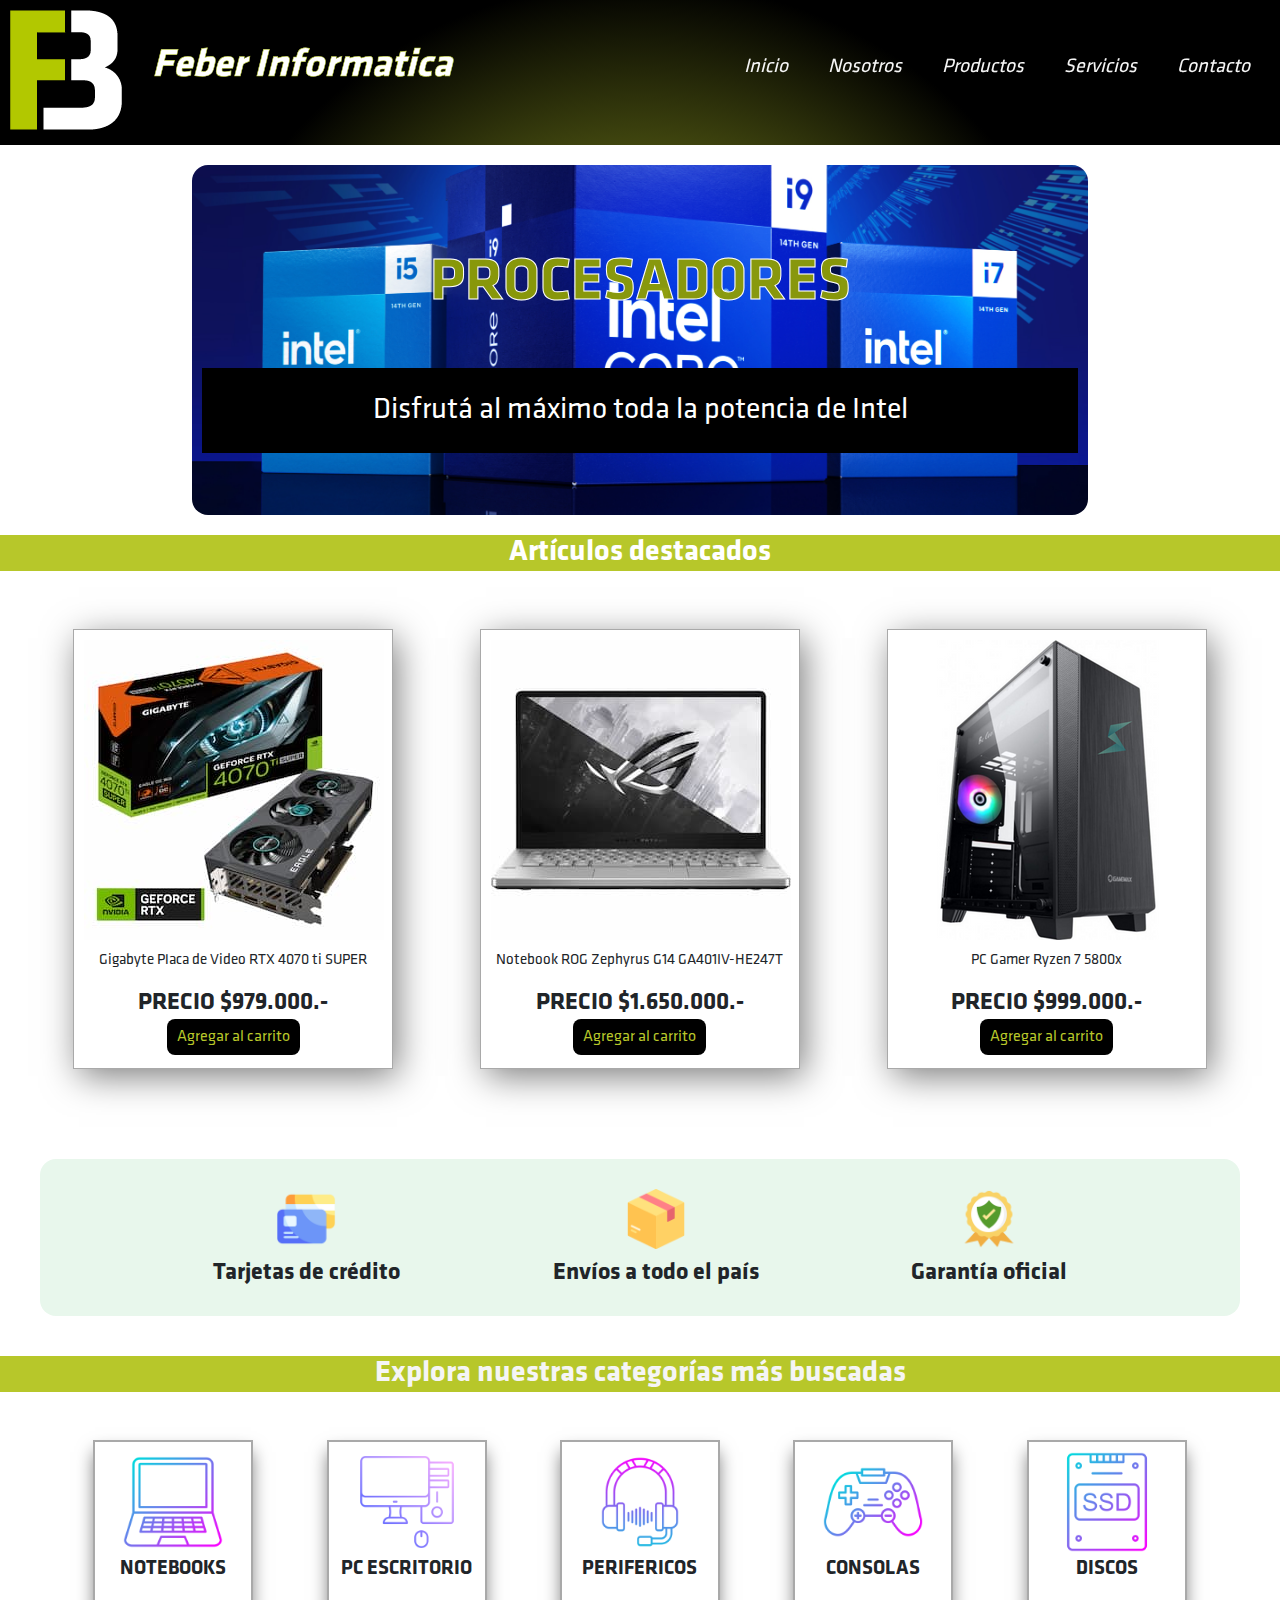
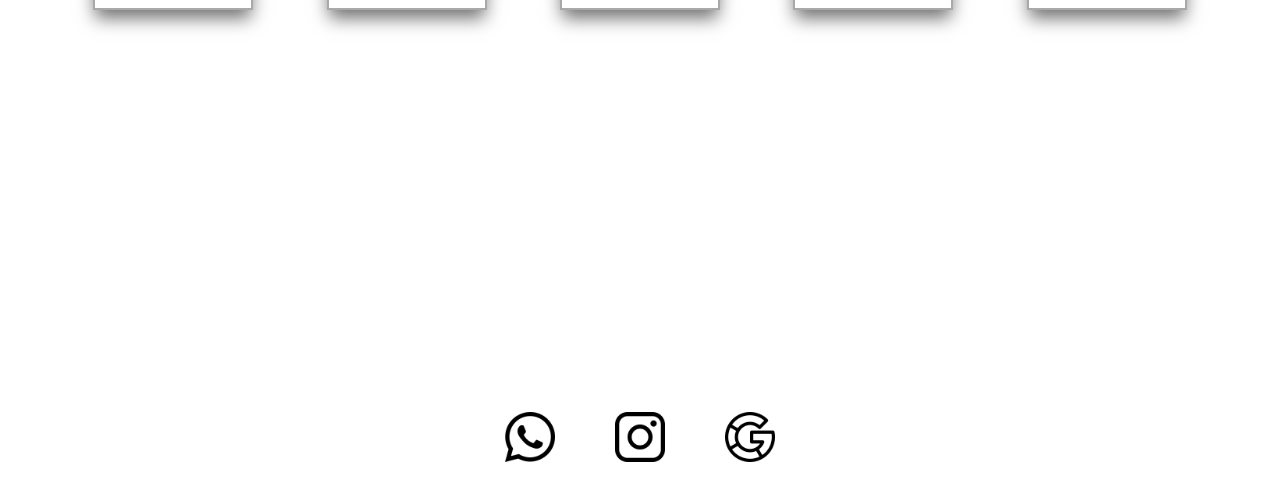
<file: index.html>
<!DOCTYPE html>
<html lang="en">
<head>
    <meta charset="UTF-8">
    <meta name="viewport" content="width=device-width, initial-scale=1.0">
    <link href="https://cdn.jsdelivr.net/npm/bootstrap@5.3.3/dist/css/bootstrap.min.css" rel="stylesheet" integrity="sha384-QWTKZyjpPEjISv5WaRU9OFeRpok6YctnYmDr5pNlyT2bRjXh0JMhjY6hW+ALEwIH" crossorigin="anonymous">
    <link rel="stylesheet" href="./css/newstyles.css">
    <meta name="description" content="Tu tienda de confianza para todo lo relacionado con computadoras. Ofrecemos venta de equipos nuevos, reparación de hardware y software, armado de PC a medida según tus necesidades, presupuestos sin cargo con los mejores precios y servicio técnico especializado para garantizar el óptimo funcionamiento de tus dispositivos.">
    <meta name="keywords" content="venta, reparación, computación, procesadores, motherboards, memorias ram, discos ssd, pc gamer, gamers, notebooks, monitores, consolas, periféricos, computadoras, servicio técnico, placas de video, sillas gamer, amd, intel">
    <title>Feber Informatica | Tú tienda de computación</title>
    <link rel="shortcut icon" href="./img/favicon.ico" type="image/x-icon">
</head>
<body>
    <header>
        <div>
            <img src="./img/logo-feber.png" alt="logo feber informática">
            <h1>Feber Informatica</h1>
        </div>
        <nav>
            <ul>
                <li><a href="./index.html">Inicio</a></li>
                <li><a href="./pages/nosotros.html">Nosotros</a></li>
                <li><a href="./pages/productos.html">Productos</a></li>
                <li><a href="./pages/servicios.html">Servicios</a></li>
                <li><a href="./pages/contacto.html">Contacto</a></li>
            </ul>
        </nav>
    </header>
    <main>
        <section class="hero">
            <h2> PROCESADORES </h2>
            <p>Disfrutá al máximo toda la potencia de Intel</p>
        </section>
        <section class="promociones">
            <h3>Artículos destacados</h3>
            <div class="promociones-contenedor">
                <article>
                    <img src="./img/Card VGA 4070ti-500x500.jpg" alt="placa de video">
                    <p>Gigabyte Placa de Video RTX 4070 ti SUPER</p>
                    <h4>PRECIO $979.000.-</h4>
                    <a href="">Agregar al carrito</a>
                </article>
                <article>
                    <img src="./img/Card Notebook.jpg" alt="notebook gamer">
                    <p>Notebook ROG Zephyrus G14 GA401IV-HE247T</p>
                    <h4>PRECIO $1.650.000.-</h4>
                    <a href="">Agregar al carrito</a>
                </article>
                <article>
                    <img src="./img/Card 3 PC Gamer.png" alt="pc gamer">
                    <p>PC Gamer Ryzen 7 5800x</p>
                    <h4>PRECIO $999.000.-</h4>
                    <a href="">Agregar al carrito</a>
                </article>
            </div>
        </section>
        <section class="info">
            <div>
                <img src="./img/creditcard-icon.png" alt="tarjeta de crédito">
                <h4>Tarjetas de crédito</h4>
            </div>
            <div>
                <img src="./img/box-icon.png" alt="envíos">
                <h4>Envíos a todo el país</h4>
            </div>
            <div>
                <img src="./img/warranty-icon.png" alt="garantía">
                <h4>Garantía oficial</h4>
            </div>
        </section>
        <section class="categorias">
            <h3>Explora nuestras categorías más buscadas</h3>
            <div class="categorias-contenedor">
                <div>
                    <img src="./img/laptop1-icon.png" alt="notebooks">
                    <h4> NOTEBOOKS </h4>
                </div>
                <div>
                    <img src="./img/pc1-icon.png" alt="computadoras">
                    <h4> PC ESCRITORIO </h4>
                </div>
                <div>
                    <img src="./img/headphone1-icon.png" alt="perifericos">
                    <h4> PERIFERICOS </h4>
                </div>
                <div>
                    <img src="./img/console-icon.png" alt="consolas">
                    <h4> CONSOLAS </h4>
                </div>
                <div>
                    <img src="./img/ssd-pc-icon.png" alt="discos de estado solido">
                    <h4> DISCOS </h4>
                </div>
            </div>
        </section>
    </main>
    <footer>
        <div>
            <p calss="titulo-footer">Feber Informatica</p>
            <p>Lunes a Viernes de 9 a 17hs</p>
            <p>1894 VILLA ELISA</p>
        </div>
        <div>
            <iframe class="maps-footer" src="https://www.google.com/maps/embed?pb=!1m18!1m12!1m3!1d3274.212421800189!2d-58.08044352340816!3d-34.850889470595426!2m3!1f0!2f0!3f0!3m2!1i1024!2i768!4f13.1!3m3!1m2!1s0x95a2dede5c753a87%3A0x70792d4f27bdebbd!2sFeber%20Inform%C3%A1tica!5e0!3m2!1sen!2sar!4v1729398173755!5m2!1sen!2sar" width="600" height="450" style="border:0;" allowfullscreen="" loading="lazy" referrerpolicy="no-referrer-when-downgrade"></iframe>
        </div>
        <div>
            <p> Seguinos en nuestras redes </p>
        </div>
        <div class="logos-redes">
            <a href="https://www.whatsapp.com/" target="_blank">
            <img src="./img/whatsapp-icon-bw.png" alt="logo de whatsapp">
            </a>
            <a href="https://www.instagram.com/" target="_blank">
            <img src="./img/instagram-icon-bw.png" alt="logo de instagram">
            </a>
            <a href="https://www.google.com/" target="_blank">
            <img src="./img/google-icon-bw.png" alt="logo de google">
            </a>
        </div>
    </footer>
    <script src="https://cdn.jsdelivr.net/npm/bootstrap@5.3.3/dist/js/bootstrap.bundle.min.js" integrity="sha384-YvpcrYf0tY3lHB60NNkmXc5s9fDVZLESaAA55NDzOxhy9GkcIdslK1eN7N6jIeHz" crossorigin="anonymous"></script>
</body>
</html>
</file>
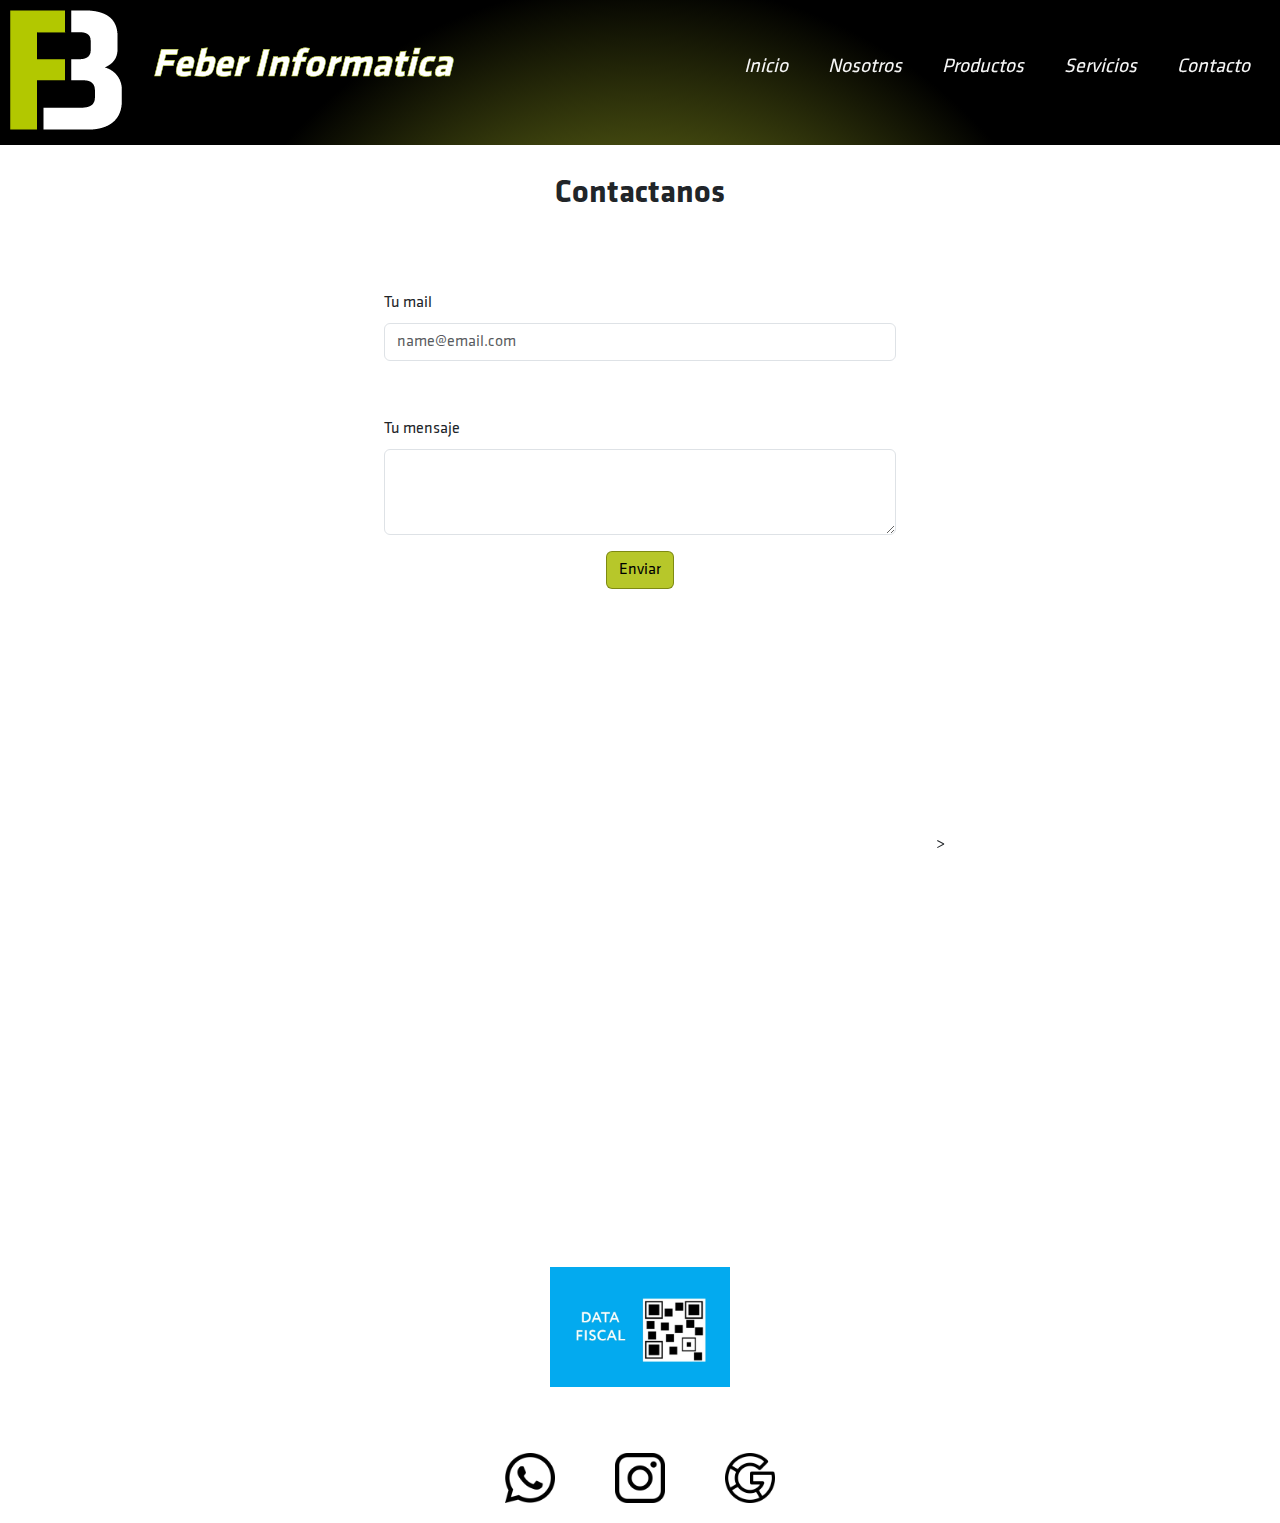
<file: pages/contacto.html>
<!DOCTYPE html>
<html lang="en">
<head>
    <meta charset="UTF-8">
    <meta name="viewport" content="width=device-width, initial-scale=1.0">
    <link href="https://cdn.jsdelivr.net/npm/bootstrap@5.3.3/dist/css/bootstrap.min.css" rel="stylesheet" integrity="sha384-QWTKZyjpPEjISv5WaRU9OFeRpok6YctnYmDr5pNlyT2bRjXh0JMhjY6hW+ALEwIH" crossorigin="anonymous">
    <link rel="stylesheet" href="../css/newstyles.css">
    <meta name="description" content="En Feber nos interesa saber mucho tus consultas. Por eso creamos un pequeño espacio donde puedas dejarnos tus inquietudes acerca de nuestros productos y servicios. Gracias por confiar en nosotros!">
    <meta name="keywords" content="venta, reparación, computación, procesadores, motherboards, memorias ram, discos ssd, pc gamer, gamers, notebooks, monitores, consolas, periféricos, computadoras, servicio técnico, placas de video, sillas gamer, amd, intel">
    <title>Feber Informatica | Tú tienda de computación</title>
    <link rel="shortcut icon" href="../img/favicon.ico" type="image/x-icon">
</head>
<body>
    <header>
        <div>
            <img src="../img/logo-feber.png" alt="logo feber informática">
            <h1>Feber Informatica</h1>
        </div>
        <nav>
            <ul>
                <li><a href="../index.html">Inicio</a></li>
                <li><a href="./nosotros.html">Nosotros</a></li>
                <li><a href="./productos.html">Productos</a></li>
                <li><a href="./servicios.html">Servicios</a></li>
                <li><a href="./contacto.html">Contacto</a></li>
            </ul>
        
        </nav>
    </header>
    <main>
        <div>
            <h2> Contactanos </h2>
        </div>
        <div class="contacto">
            <section class="contenedor-cont">
                <div class="mb-3">
                    <label for="exampleFormControlInput1" class="form-label">Tu mail</label>
                    <input type="email" class="form-control" id="exampleFormControlInput1" placeholder="name@email.com">
                </div>
                <div class="mb-3">
                    <label for="exampleFormControlTextarea1" class="form-label">Tu mensaje</label>
                    <textarea class="form-control" id="exampleFormControlTextarea1" rows="3"></textarea>
                </div>
                <div class="boton-form">
                    <button type="button" class="btn btn-outline-success">Enviar</button>
                </div>
            </section>
        </div>
        <section class="map-contacto">
            <iframe src="https://www.google.com/maps/embed?pb=!1m18!1m12!1m3!1d3274.212421800189!2d-58.08044352340816!3d-34.850889470595426!2m3!1f0!2f0!3f0!3m2!1i1024!2i768!4f13.1!3m3!1m2!1s0x95a2dede5c753a87%3A0x70792d4f27bdebbd!2sFeber%20Inform%C3%A1tica!5e0!3m2!1sen!2sar!4v1729398173755!5m2!1sen!2sar" width="600" height="450" style="border:0;" allowfullscreen="" loading="lazy" referrerpolicy="no-referrer-when-downgrade"></iframe>>
        </section>
    </main>
    <footer>
        <div>
            <p>Feber Informatica</p>
            <p>Lunes a Viernes de 9 a 17hs</p>
            <p>1894 VILLA ELISA</p>
            </div>
        <div class="data-fiscal">
            <img src="../img/data-fiscal.png" alt="data fiscal imagen">
        </div>
        <div>
            <p> Seguinos en nuestras redes </p>
        </div>
        <div class="logos-redes">
            <a href="https://www.whatsapp.com/" target="_blank">
            <img src="../img/whatsapp-icon-bw.png" alt="logo de whatsapp">
            </a>
            <a href="https://www.instagram.com/" target="_blank">
            <img src="../img/instagram-icon-bw.png" alt="logo de instagram">
            </a>
            <a href="https://www.google.com/" target="_blank">
            <img src="../img/google-icon-bw.png" alt="logo de google">
            </a>
        </div>
    </footer>
    <script src="https://cdn.jsdelivr.net/npm/bootstrap@5.3.3/dist/js/bootstrap.bundle.min.js" integrity="sha384-YvpcrYf0tY3lHB60NNkmXc5s9fDVZLESaAA55NDzOxhy9GkcIdslK1eN7N6jIeHz" crossorigin="anonymous"></script>
</body>
</html>
</file>
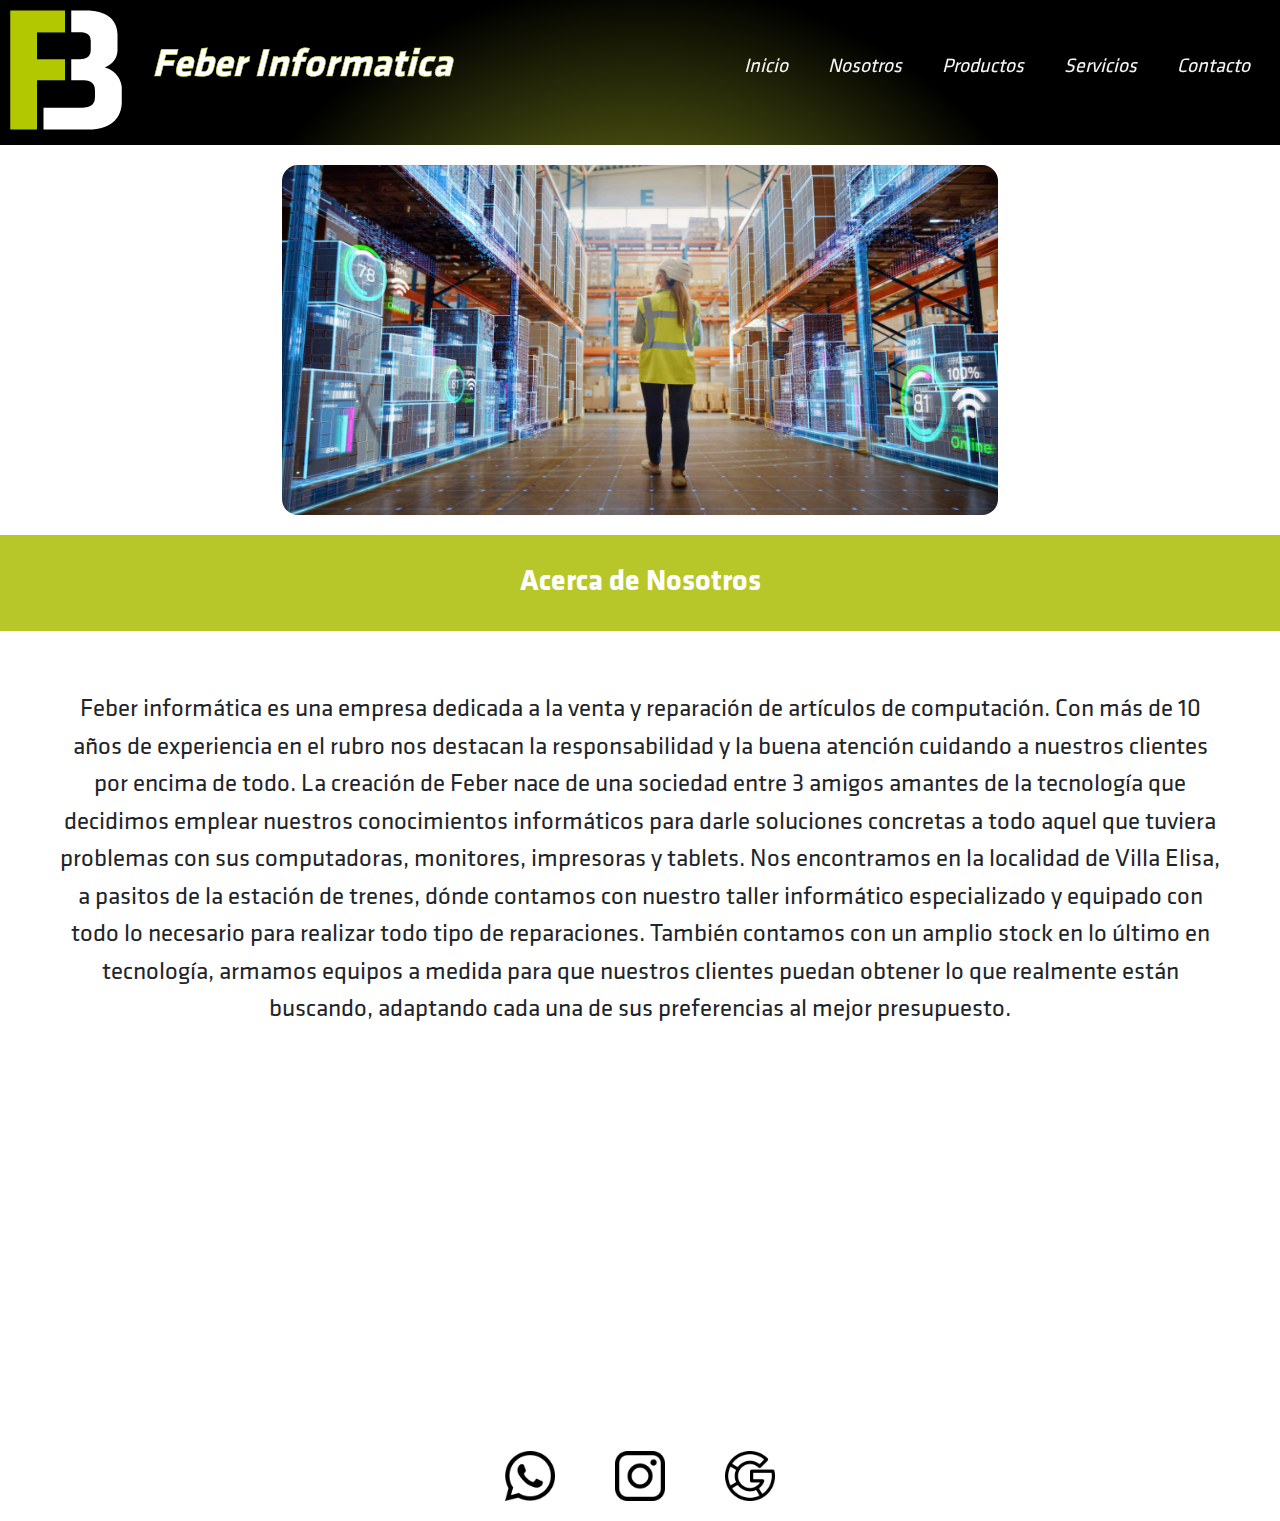
<file: pages/nosotros.html>
<!DOCTYPE html>
<html lang="en">
<head>
    <meta charset="UTF-8">
    <meta name="viewport" content="width=device-width, initial-scale=1.0">
    <link href="https://cdn.jsdelivr.net/npm/bootstrap@5.3.3/dist/css/bootstrap.min.css" rel="stylesheet" integrity="sha384-QWTKZyjpPEjISv5WaRU9OFeRpok6YctnYmDr5pNlyT2bRjXh0JMhjY6hW+ALEwIH" crossorigin="anonymous">
    <link rel="stylesheet" href="../css/newstyles.css">
    <meta name="description" content="Feber Informática, con más de 10 años de experiencia, ofrecemos soluciones integrales para tus dispositivos. Desde reparación y mantenimiento hasta armado de PC a medida. Contamos con un taller especializado y un amplio stock de productos de última generación. Nos encontramos en la localidad de Villa Elisa. Nuestro equipo te asesorará para encontrar la mejor opción que se adapte a tu presupuesto.">
    <meta name="keywords" content="venta, reparación, computación, experiencia, confianza, seriedad, calidad, buena atención, dedicación, responsabilidad, villa elisa, stock, tecnología, insumos, tablets, asesoramiento, impresoras">
    <title>Feber Informatica | Tú tienda de computación</title>
    <link rel="shortcut icon" href="../img/favicon.ico" type="image/x-icon">
</head>
<body>
    <header>
        <div>
            <img src="../img/logo-feber.png" alt="logo feber informática">
            <h1>Feber Informatica</h1>
        </div>
        <nav>
            <ul>
                <li><a href="../index.html">Inicio</a></li>
                <li><a href="./nosotros.html">Nosotros</a></li>
                <li><a href="./productos.html">Productos</a></li>
                <li><a href="./servicios.html">Servicios</a></li>
                <li><a href="./contacto.html">Contacto</a></li>
            </ul>
        </nav>
    </header>
    <main>
        <section class="nosotros">
            <div class="nosotros-img">
            <img src="../img/nosotros-banner1.jpeg" alt="banner imagen">
            </div>
            <div>
                <h2> Acerca de Nosotros</h2>
                <p>Feber informática es una empresa dedicada a la venta y     reparación de artículos de computación.
                    Con más de 10 años de experiencia en el rubro nos destacan la responsabilidad y la buena atención cuidando a nuestros clientes por encima de todo.
                    
                    La creación de Feber nace de una sociedad entre 3 amigos amantes de la tecnología que decidimos emplear nuestros conocimientos informáticos para darle soluciones concretas a todo aquel que tuviera problemas con sus computadoras, monitores, impresoras y tablets. 
                    
                    Nos encontramos en la localidad de Villa Elisa, a pasitos de la estación de trenes, dónde contamos con nuestro taller informático especializado y equipado con todo lo necesario para realizar todo tipo de reparaciones.
                    
                    También contamos con un amplio stock en lo último en tecnología, armamos equipos a medida para que nuestros clientes puedan obtener lo que realmente están buscando, adaptando cada una de sus preferencias al mejor presupuesto.
                </p>
            </div>
        </section>
    </main>
    <footer>
        <div>
            <p>Feber Informatica</p>
            <p>Lunes a Viernes de 9 a 17hs</p>
            <p>1894 VILLA ELISA</p>
            </div>
        <div>
            <iframe class="maps-footer" src="https://www.google.com/maps/embed?pb=!1m18!1m12!1m3!1d3274.212421800189!2d-58.08044352340816!3d-34.850889470595426!2m3!1f0!2f0!3f0!3m2!1i1024!2i768!4f13.1!3m3!1m2!1s0x95a2dede5c753a87%3A0x70792d4f27bdebbd!2sFeber%20Inform%C3%A1tica!5e0!3m2!1sen!2sar!4v1729398173755!5m2!1sen!2sar" width="600" height="450" style="border:0;" allowfullscreen="" loading="lazy" referrerpolicy="no-referrer-when-downgrade"></iframe>
        </div>
        <div>
            <p> Seguinos en nuestras redes </p>
        </div>
        <div class="logos-redes">
            <a href="https://www.whatsapp.com/" target="_blank">
            <img src="../img/whatsapp-icon-bw.png" alt="logo de whatsapp">
            </a>
            <a href="https://www.instagram.com/" target="_blank">
            <img src="../img/instagram-icon-bw.png" alt="logo de instagram">
            </a>
            <a href="https://www.google.com/" target="_blank">
            <img src="../img/google-icon-bw.png" alt="logo de google">
            </a>
        </div>
    </footer>
    <script src="https://cdn.jsdelivr.net/npm/bootstrap@5.3.3/dist/js/bootstrap.bundle.min.js" integrity="sha384-YvpcrYf0tY3lHB60NNkmXc5s9fDVZLESaAA55NDzOxhy9GkcIdslK1eN7N6jIeHz" crossorigin="anonymous"></script>
</body>
</html>
</file>
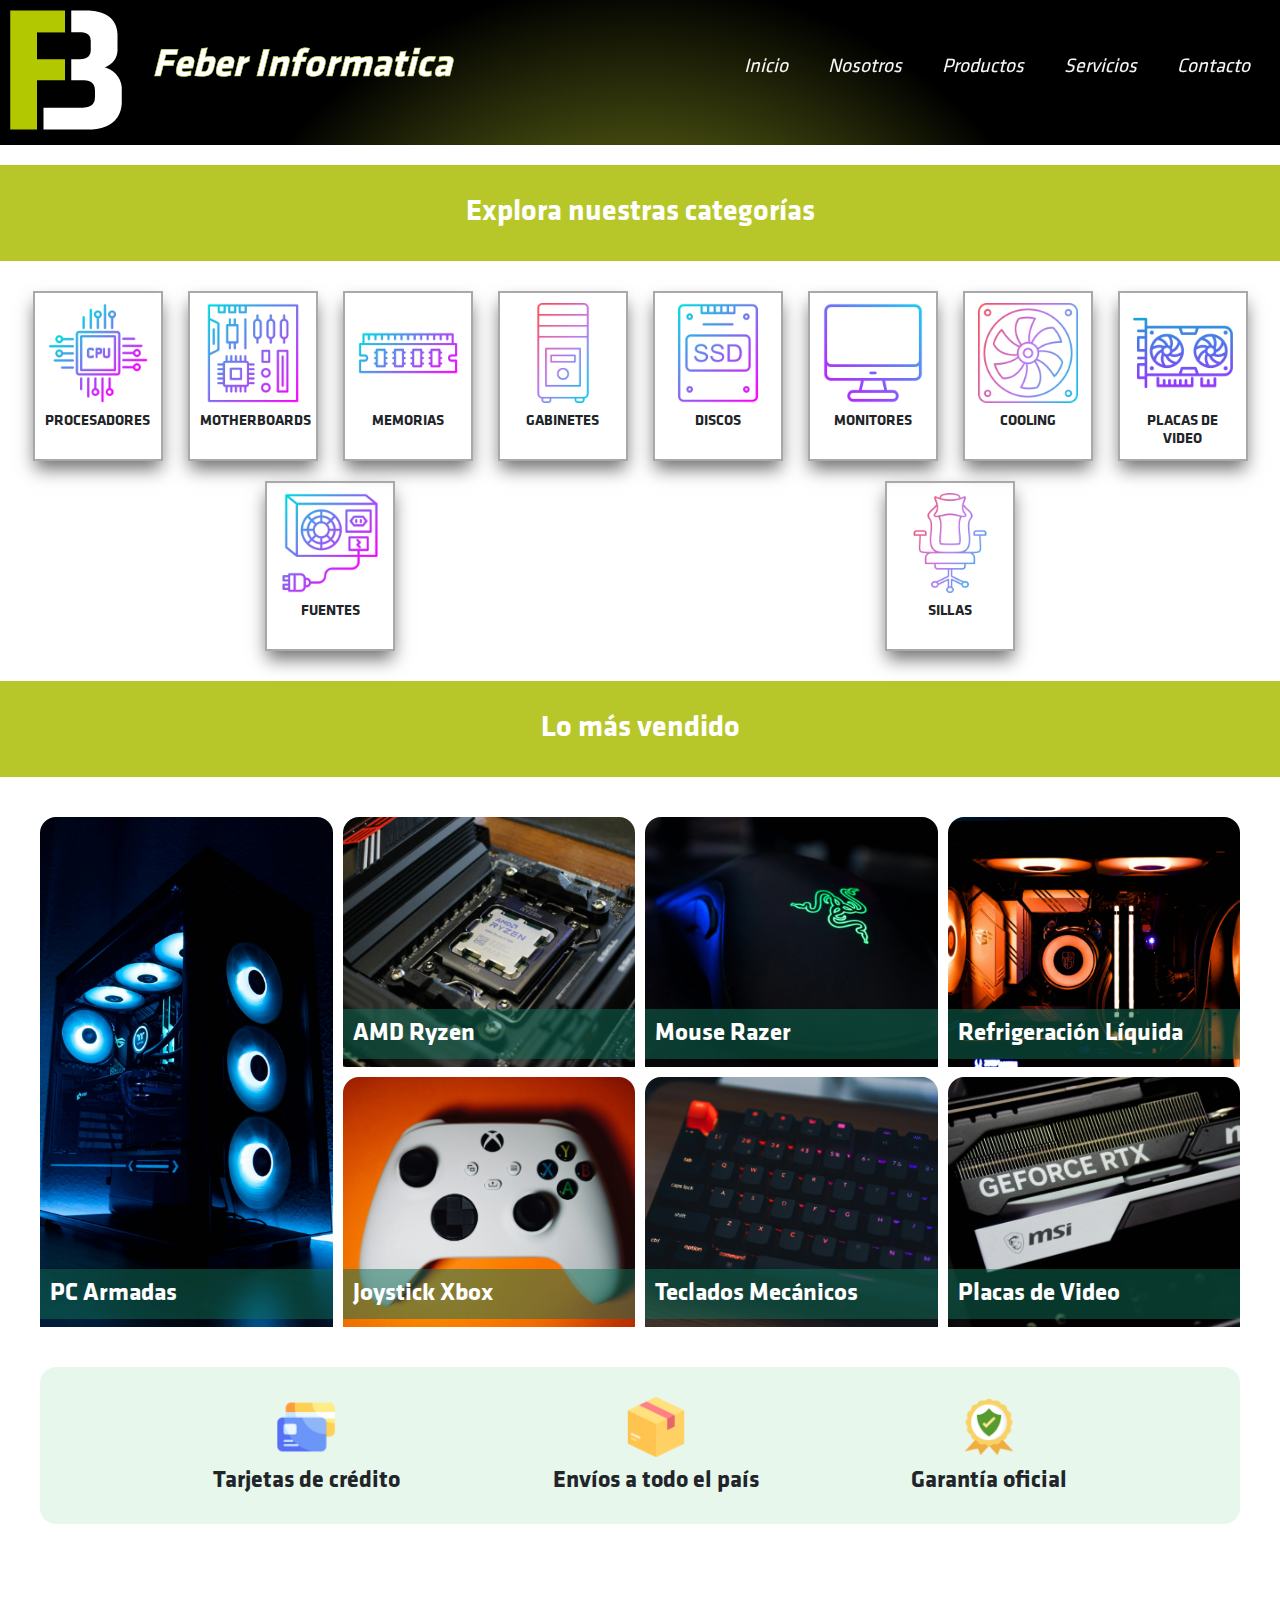
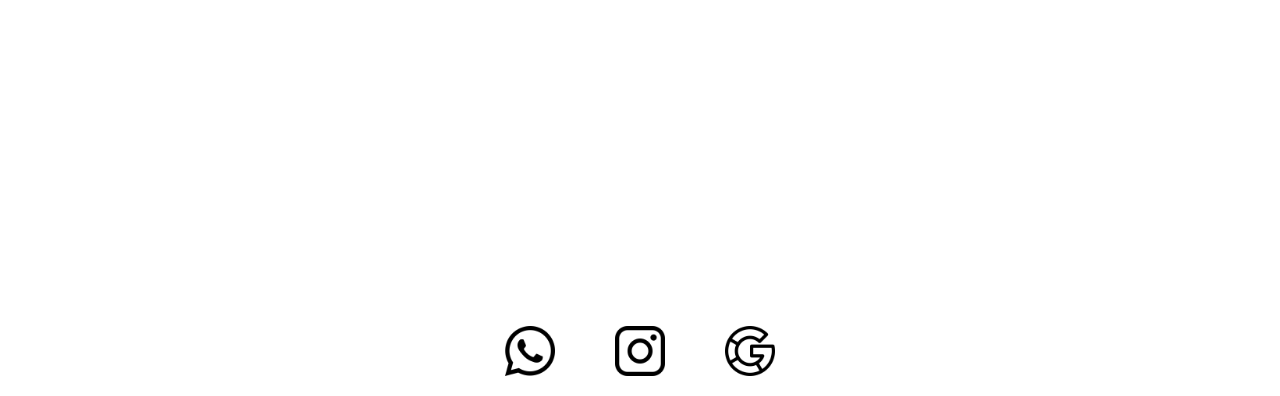
<file: pages/productos.html>
<!DOCTYPE html>
<html lang="en">
<head>
    <meta charset="UTF-8">
    <meta name="viewport" content="width=device-width, initial-scale=1.0">
    <link href="https://cdn.jsdelivr.net/npm/bootstrap@5.3.3/dist/css/bootstrap.min.css" rel="stylesheet" integrity="sha384-QWTKZyjpPEjISv5WaRU9OFeRpok6YctnYmDr5pNlyT2bRjXh0JMhjY6hW+ALEwIH" crossorigin="anonymous">
    <link rel="stylesheet" href="../css/newstyles.css">
    <meta name="description" content="Tu tienda de confianza para todo lo relacionado con computadoras. Ofrecemos venta de equipos nuevos, reparación de hardware y software, armado de PC a medida según tus necesidades, presupuestos sin cargo con los mejores precios y servicio técnico especializado para garantizar el óptimo funcionamiento de tus dispositivos">
    <meta name="keywords" content="procesadores, motherboards, memorias, gabinetes, discos, monitores, cooling, placas de video, refrigeración líquida, fuentes, sillas gamer, AMD, intel, asus, gigabyte, western digital, hiksemi, asrock, geforce, athlon, celeron, pentium, ryzen, logitech, microsoft, msi, corsair, thermaltake, sentey, aerocool, adata, xpg, rog, teclados mecanicos, redragon, mouse, razer, hyperx">
    <title>Feber Informatica | Tú tienda de computación</title>
    <link rel="shortcut icon" href="../img/favicon.ico" type="image/x-icon">
</head>
<body>
    <header>
        <div>
            <img src="../img/logo-feber.png" alt="logo feber informática">
            <h1>Feber Informatica</h1>
        </div>
        <nav>
            <ul>
                <li><a href="../index.html">Inicio</a></li>
                <li><a href="./nosotros.html">Nosotros</a></li>
                <li><a href="./productos.html">Productos</a></li>
                <li><a href="./servicios.html">Servicios</a></li>
                <li><a href="./contacto.html">Contacto</a></li>
            </ul>
        </nav>
    </header>
    <main>
        <section class="productos">
            <h2> Explora nuestras categorías </h2>
            <div class="productos-contenedor">
                <div>
                    <img src="../img/cpu-pc-icon.png" alt="procesadores">
                    <h3>PROCESADORES</h3>
                </div>
                <div>
                    <img src="../img/motherboard-icon.png" alt="placas madre">
                    <h3>MOTHERBOARDS</h3>
                </div>
                <div>
                    <img src="../img/memory-pc-icon.png" alt="memorias">
                    <h3>MEMORIAS</h3>
                </div>
                <div>
                    <img src="../img/case-pc-icon.png" alt="gabinetes">
                    <h3>GABINETES</h3>
                </div>
                <div>
                    <img src="../img/ssd-pc-icon.png" alt="discos">
                    <h3>DISCOS</h3>
                </div>
                <div>
                    <img src="../img/monitor-pc-icon.png" alt="monitores">
                    <h3>MONITORES</h3>
                </div>
                <div>
                    <img src="../img/cooling-pc-icon.png" alt="coolers">
                    <h3>COOLING</h3>
                </div>
                <div>
                    <img src="../img/graphic-card-icon.png" alt="placas de video">
                    <h3>PLACAS DE VIDEO</h3>
                </div>
                <div>
                    <img src="../img/power-supply-icon.png" alt="fuentes de alimentación">
                    <h3>FUENTES</h3>
                </div>
                <div>
                    <img src="../img/gaming-chair-pc-icon.png" alt="sillas gamer">
                    <h3>SILLAS</h3>
                </div>
            </div>
        </section>
        <section>
            <div class="productos">
                <h2>Lo más vendido</h2>
            </div>
            <div  class="grid-galeria">
                <article class="grid-img1">
                    <img src="../img/productos-case.png" alt="computadoras armadas">
                    <h3>PC Armadas</h3>
                </article>
                <article class="grid-img2">
                    <img src="../img/productos-procesador.jpg" alt="procesadores amd">
                    <h3>AMD Ryzen</h3>
                </article>
                <article class="grid-img3">
                    <img src="../img/productos-mouserz.png" alt="mouse razer">
                    <h3>Mouse Razer</h3>
                </article>
                <article class="grid-img4">
                    <img src="../img/productos-cooling.png" alt="refrigeración líquida">
                    <h3>Refrigeración Líquida</h3>
                </article>
                <article class="grid-img5">
                    <img src="../img/productos-joystick.png" alt="joystick Xbox">
                    <h3>Joystick Xbox</h3>
                </article>
                <article class="grid-img6">
                    <img src="../img/productos-keyboard.png" alt="teclado mecánico">
                    <h3>Teclados Mecánicos</h3>
                </article>
                <article class="grid-img7">
                    <img src="../img/productos-gpu.png" alt="placas de video">
                    <h3>Placas de Video</h3>
                </article>
            </div>
        </section>
        <section class="info">
            <div>
                <img src="../img/creditcard-icon.png" alt="tarjeta de crédito">
                <h4>Tarjetas de crédito</h4>
            </div>
            <div>
                <img src="../img/box-icon.png" alt="envíos">
                <h4>Envíos a todo el país</h4>
            </div>
            <div>
                <img src="../img/warranty-icon.png" alt="garantía">
                <h4>Garantía oficial</h4>
            </div>
        </section>
    </main>
    <footer>
        <div>
            <p>Feber Informatica</p>
            <p>Lunes a Viernes de 9 a 17hs</p>
            <p>1894 VILLA ELISA</p>
            </div>
        <div>
            <iframe class="maps-footer" src="https://www.google.com/maps/embed?pb=!1m18!1m12!1m3!1d3274.212421800189!2d-58.08044352340816!3d-34.850889470595426!2m3!1f0!2f0!3f0!3m2!1i1024!2i768!4f13.1!3m3!1m2!1s0x95a2dede5c753a87%3A0x70792d4f27bdebbd!2sFeber%20Inform%C3%A1tica!5e0!3m2!1sen!2sar!4v1729398173755!5m2!1sen!2sar" width="600" height="450" style="border:0;" allowfullscreen="" loading="lazy" referrerpolicy="no-referrer-when-downgrade"></iframe>
        </div>
        <div>
            <p> Seguinos en nuestras redes </p>
        </div>
        <div class="logos-redes">
            <a href="https://www.whatsapp.com/" target="_blank">
            <img src="../img/whatsapp-icon-bw.png" alt="logo de whatsapp">
            </a>
            <a href="https://www.instagram.com/" target="_blank">
            <img src="../img/instagram-icon-bw.png" alt="logo de instagram">
            </a>
            <a href="https://www.google.com/" target="_blank">
            <img src="../img/google-icon-bw.png" alt="logo de google">
            </a>
        </div>
    </footer>
    <script src="https://cdn.jsdelivr.net/npm/bootstrap@5.3.3/dist/js/bootstrap.bundle.min.js" integrity="sha384-YvpcrYf0tY3lHB60NNkmXc5s9fDVZLESaAA55NDzOxhy9GkcIdslK1eN7N6jIeHz" crossorigin="anonymous"></script>
</body>
</html>
</file>
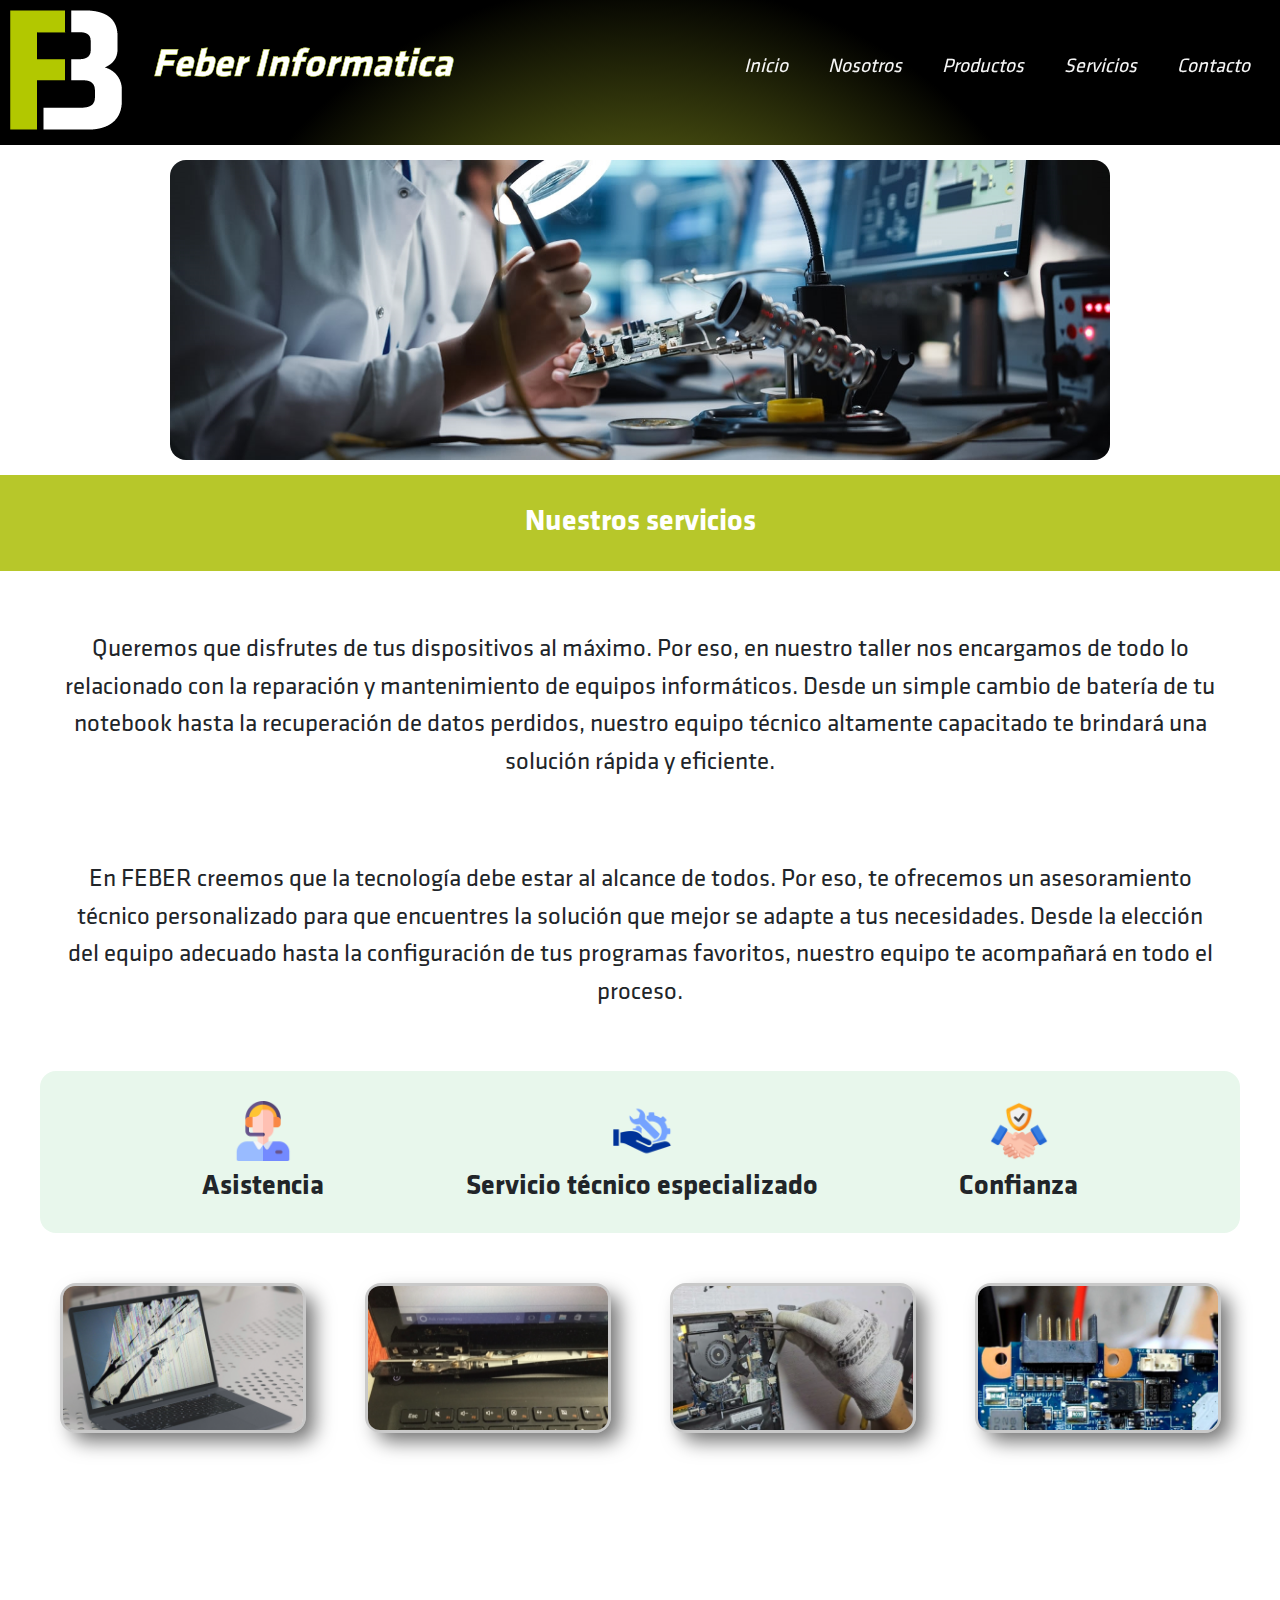
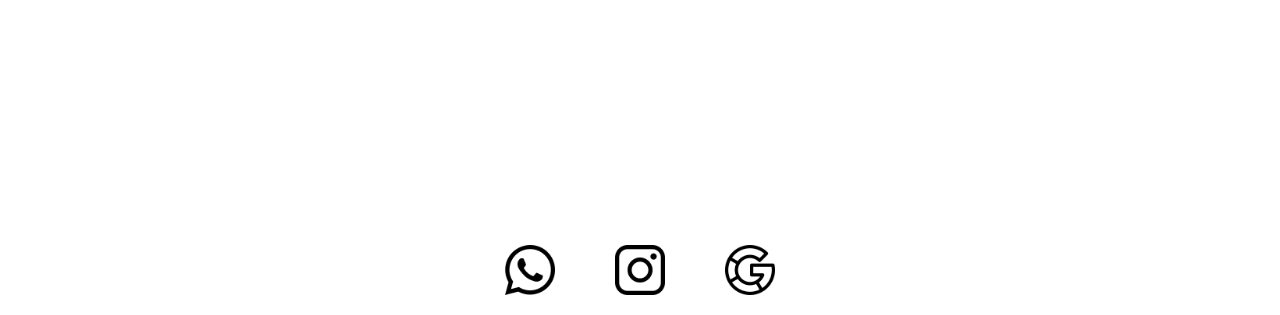
<file: pages/servicios.html>
<!DOCTYPE html>
<html lang="en">
<head>
    <meta charset="UTF-8">
    <meta name="viewport" content="width=device-width, initial-scale=1.0">
    <link href="https://cdn.jsdelivr.net/npm/bootstrap@5.3.3/dist/css/bootstrap.min.css" rel="stylesheet" integrity="sha384-QWTKZyjpPEjISv5WaRU9OFeRpok6YctnYmDr5pNlyT2bRjXh0JMhjY6hW+ALEwIH" crossorigin="anonymous">
    <link rel="stylesheet" href="../css/newstyles.css">
    <meta name="description" content="Feber te ofrece soluciones informáticas a medida. Reparamos y mantenemos tus dispositivos, desde notebooks hasta PCs. Nuestro equipo técnico altamente capacitado te brinda un servicio rápido y eficiente. Además, te asesoramos para que elijas la tecnología que mejor se adapte a ti.">
    <meta name="keywords" content="reparación, mantenimiento, equipos informáticos, notebook, recuperación de datos, eficiencia, rapidez, confianza, garantía, envíos, asistencia, asesoramiento, servicio técnico, especialistas">
    <title>Feber Informatica | Tú tienda de computación</title>
    <link rel="shortcut icon" href="../img/favicon.ico" type="image/x-icon">
</head>
<body>
    <header>
        <div>
            <img src="../img/logo-feber.png" alt="logo feber informática">
            <h1>Feber Informatica</h1>
        </div>
        <nav>
            <ul>
                <li><a href="../index.html">Inicio</a></li>
                <li><a href="./nosotros.html">Nosotros</a></li>
                <li><a href="./productos.html">Productos</a></li>
                <li><a href="./servicios.html">Servicios</a></li>
                <li><a href="./contacto.html">Contacto</a></li>
            </ul>
        </nav>
    </header>
    <main>
        <section class="servicios">
            <div class="servicios-img">
                <img src="../img/servicios-banner1.jpeg" alt="banner imagen">
            </div>
            <div>
                <h2> Nuestros servicios</h2>
                <p> Queremos que disfrutes de tus dispositivos al máximo. Por eso, en nuestro taller nos encargamos de todo lo relacionado con la reparación y mantenimiento de equipos informáticos. Desde un simple cambio de batería de tu notebook hasta la recuperación de datos perdidos, nuestro equipo técnico altamente capacitado te brindará una solución rápida y eficiente.</p>
                <p> En FEBER creemos que la tecnología debe estar al alcance de todos. Por eso, te ofrecemos un asesoramiento técnico personalizado para que encuentres la solución que mejor se adapte a tus necesidades. Desde la elección del equipo adecuado hasta la configuración de tus programas favoritos, nuestro equipo te acompañará en todo el proceso.</p>
            </div>
        </section>
        <section class="servicios-info">
            <div>
                <img src="../img/asistencia-icon.png" alt="asistencia">
                <h3>Asistencia</h3>
            </div>
            <div>
                <img src="../img/service-icon.png" alt="servicio">
                <h3>Servicio técnico especializado</h3>
            </div>
            <div>
                <img src="../img/confianza-icon.png" alt="confianza">
                <h3>Confianza</h3>
            </div>
        </section>
        <section>
            <div class="imagenes-contenedor">
                <div class="imagen"><img src="../img/servicios-displaybroken.png" alt="imagen display roto"></div>
                <div class="imagen"><img src="../img/servicios-bisagras.png" alt="imagen bisagras rotas"></div>
                <div class="imagen"><img src="../img/servicios-notebookrepair.png" alt="imagen disco roto"></div>
                <div class="imagen"><img src="../img/servicios-motherrepair.png" alt="imagen motherboard roto"></div>
                </div>
        </section>
    </main>
    <footer>
        <div>
            <p>Feber Informatica</p>
            <p>Lunes a Viernes de 9 a 17hs</p>
            <p>1894 VILLA ELISA</p>
            </div>
        <div>
            <iframe class="maps-footer" src="https://www.google.com/maps/embed?pb=!1m18!1m12!1m3!1d3274.212421800189!2d-58.08044352340816!3d-34.850889470595426!2m3!1f0!2f0!3f0!3m2!1i1024!2i768!4f13.1!3m3!1m2!1s0x95a2dede5c753a87%3A0x70792d4f27bdebbd!2sFeber%20Inform%C3%A1tica!5e0!3m2!1sen!2sar!4v1729398173755!5m2!1sen!2sar" width="600" height="450" style="border:0;" allowfullscreen="" loading="lazy" referrerpolicy="no-referrer-when-downgrade"></iframe>
        </div>
        <div>
            <p> Seguinos en nuestras redes </p>
        </div>
        <div class="logos-redes">
            <a href="https://www.whatsapp.com/" target="_blank">
            <img src="../img/whatsapp-icon-bw.png" alt="logo de whatsapp">
            </a>
            <a href="https://www.instagram.com/" target="_blank">
            <img src="../img/instagram-icon-bw.png" alt="logo de instagram">
            </a>
            <a href="https://www.google.com/" target="_blank">
            <img src="../img/google-icon-bw.png" alt="logo de google">
            </a>
        </div>
    </footer>
    <script src="https://cdn.jsdelivr.net/npm/bootstrap@5.3.3/dist/js/bootstrap.bundle.min.js" integrity="sha384-YvpcrYf0tY3lHB60NNkmXc5s9fDVZLESaAA55NDzOxhy9GkcIdslK1eN7N6jIeHz" crossorigin="anonymous"></script>
</body>
</html>
</file>
<file: css/newstyles.css>
@charset "UTF-8";
/* VARIABLES COLORES PRINCIPALES */
/* VARIABLES COLORES SECUNDARIOS */
/* Titulos hover */
/* Background color */
/* Border color */
/* Bordes formulario */
/* Card de productos */
/* Background .info */
/* LISTA */
/* Tamaño de fuentes */
/* EXTENDS */
.servicios-info, .info {
  display: flex;
  justify-content: space-evenly;
  align-items: center;
}

/* MIXIN */
@font-face {
  font-family: klavika-regular;
  src: url(../klavika/Klavika-Regular.otf);
}
@font-face {
  font-family: klavika-bold;
  src: url(../klavika/Klavika-Bold.otf);
}
* {
  margin: 0;
  padding: 0;
  font-family: klavika-regular;
  box-sizing: border-box;
}

/* Implementando Bootstrap en documento contacto */
.mb-3 {
  margin: 40px;
  width: 40%;
}

.titulo-form {
  margin: 40px;
  margin-bottom: 10px;
}

.titulo-form h2 {
  font-family: klavika-bold;
}

.boton-form {
  border-radius: 8px;
}

.boton-form .btn-outline-success {
  color: black;
  border-color: rgba(124, 136, 17, 0.973);
  background-color: rgb(183, 199, 42);
}
.boton-form .btn-outline-success:hover {
  border-color: rgba(124, 136, 17, 0.973);
  background-color: rgba(140, 155, 7, 0.973);
}

header {
  background-color: black;
  background: radial-gradient(circle, rgb(183, 199, 42) 0%, rgb(0, 0, 0) 60%);
  background-attachment: fixed;
  font-size: 30px;
  padding: 10px;
  position: sticky;
  top: 0;
  width: 100%;
  display: flex;
  justify-content: space-between;
  align-items: center;
  z-index: 1;
  font-family: klavika-regular;
}
header div {
  display: flex;
  align-items: center;
  justify-content: space-between;
  gap: 30px;
  margin-bottom: 5px;
}
header div h1 {
  font-family: klavika-bold;
  font-style: italic;
  font-weight: bolder;
  color: white;
  flex-direction: column;
  -webkit-text-stroke: 0.5px rgb(183, 199, 42);
}
header nav ul {
  list-style-type: none;
  font-style: italic;
  font-weight: 300;
  display: flex;
  align-items: center;
  justify-content: space-between;
}
header nav ul li a {
  font-family: klavika-regular;
  text-decoration: none;
  color: whitesmoke;
  font-size: 20px;
  margin: 20px;
}
header nav ul li a:hover {
  filter: brightness(1.3);
  color: rgb(183, 199, 42);
}

footer {
  padding: 10px;
  background-color: rgb(183, 199, 42);
  background: linear-gradient(150deg, rgb(183, 199, 42) 0%, rgb(113, 122, 29) 100%);
  background-attachment: fixed;
  display: flex;
  justify-content: space-evenly;
  align-items: center;
  flex-direction: column;
}
footer div p {
  font-size: 20px;
  font-family: klavika-bold;
  color: white;
  text-align: center;
}
footer div img {
  width: 70px;
  height: 70px;
  padding: 10px;
  margin-left: 20px;
  margin-right: 20px;
}
footer div img:hover {
  transform: scale(1.1);
  transition: 0.5s;
}

footer .logos-redes {
  display: flex;
  justify-content: space-evenly;
  align-items: center;
}

.maps-footer {
  width: 500px;
  height: 150px;
}

.hero {
  margin: 0 auto;
  margin-top: 20px;
  margin-bottom: 20px;
  font-family: klavika-regular;
  height: 350px;
  width: 70%;
  background-image: url("../img/Hero Banner 2.jpg");
  background-position: center;
  background-repeat: no-repeat;
  background-size: cover;
  border-radius: 16px;
  display: flex;
  flex-direction: column;
  justify-content: center;
  text-align: center;
}
.hero h2 {
  font-family: klavika-bold;
  text-align: center;
  font-size: 60px;
  color: rgba(140, 155, 7, 0.973);
  -webkit-text-stroke: 1px white;
}
.hero p {
  text-align: center;
  font-size: 30px;
  color: white;
  margin: 10px;
  background-color: black;
  padding: 20px;
}

.promociones h3 {
  font-size: 30px;
  background-color: rgb(183, 199, 42);
  text-align: center;
  color: white;
  font-family: klavika-bold;
}

.promociones-contenedor {
  display: flex;
  justify-content: space-around;
  align-items: center;
  flex-wrap: wrap;
  padding: 30px;
}
.promociones-contenedor article {
  border: 1px solid rgb(169, 169, 169);
  width: 320px;
  height: 440px;
  text-align: center;
  margin: 20px;
  box-shadow: 5px 8px 34px -1px rgba(0, 0, 0, 0.52);
  -webkit-box-shadow: 5px 8px 34px -1px rgba(0, 0, 0, 0.52);
  -moz-box-shadow: 5px 8px 34px -1px rgba(0, 0, 0, 0.52);
}
.promociones-contenedor article img {
  padding: 10px;
}
.promociones-contenedor article p {
  font-family: klavika-regular;
  font-size: 15px;
}
.promociones-contenedor article h4 {
  font-family: klavika-bold;
}
.promociones-contenedor article a {
  text-decoration: none;
  color: rgb(183, 199, 42);
  background-color: black;
  padding: 10px;
  border-radius: 8px;
  font-family: klavika-regular;
}

.info {
  text-align: center;
  margin: 40px;
  background-color: rgb(232, 247, 236);
  font-size: 20px;
  border-radius: 16px;
  padding: 20px;
}
.info img {
  width: 80px;
  height: 80px;
  padding: 10px;
}
.info h4 {
  font-family: klavika-bold;
}

.categorias h3 {
  font-family: klavika-bold;
  font-size: 30px;
  background-color: rgb(183, 199, 42);
  text-align: center;
  color: whitesmoke;
}

.categorias-contenedor {
  display: flex;
  justify-content: space-evenly;
  align-items: center;
  padding: 30px;
  flex-wrap: wrap;
}
.categorias-contenedor div {
  font-family: klavika-bold;
  border: 2px solid rgb(169, 169, 169);
  width: 160px;
  height: 170px;
  text-align: center;
  margin: 10px;
  padding: 10px;
  transition: all 0.6s ease;
  box-shadow: 0px 10px 17px -2px rgba(0, 0, 0, 0.57);
  -webkit-box-shadow: 0px 10px 17px -2px rgba(0, 0, 0, 0.57);
  -moz-box-shadow: 0px 10px 17px -2px rgba(0, 0, 0, 0.57);
}
.categorias-contenedor div:hover {
  transform: scale(1.2);
  box-shadow: 0px 5px 10px rgba(0, 0, 0, 0.2);
  filter: brightness(1.2);
  background-color: rgba(0, 0, 0, 0.041);
}
.categorias-contenedor div img {
  width: 100px;
  height: 100px;
}
.categorias-contenedor div h4 {
  font-family: klavika-bold;
  font-size: 20px;
  padding-top: 5px;
}

.nosotros img {
  margin: 20px;
  height: 350px;
  width: 56%;
  border-radius: 16px;
}
.nosotros h2 {
  font-family: klavika-bold;
  background-color: rgb(183, 199, 42);
  color: white;
  text-align: center;
  font-size: 30px;
}
.nosotros p {
  font-size: 25px;
  text-align: center;
  padding: 20px;
  margin: 40px;
  font-family: klavika-regular;
}

.nosotros-img {
  display: flex;
  justify-content: center;
  align-items: center;
}

.productos h2 {
  font-family: klavika-bold;
  background-color: rgb(183, 199, 42);
  color: white;
  text-align: center;
  font-size: 30px;
  margin-top: 20px;
}

.productos-contenedor {
  display: flex;
  align-items: center;
  justify-content: space-around;
  margin: 20px;
  flex-wrap: wrap;
}
.productos-contenedor div {
  border: 2px solid rgb(169, 169, 169);
  width: 130px;
  height: 170px;
  text-align: center;
  margin: 10px;
  padding: 10px;
  transition: all 0.6s ease;
  box-shadow: 0px 10px 17px -2px rgba(0, 0, 0, 0.57);
  -webkit-box-shadow: 0px 10px 17px -2px rgba(0, 0, 0, 0.57);
  -moz-box-shadow: 0px 10px 17px -2px rgba(0, 0, 0, 0.57);
}
.productos-contenedor div:hover {
  transform: scale(1.2);
  box-shadow: 0px 5px 10px rgba(0, 0, 0, 0.2);
  filter: brightness(1.2);
  background-color: rgba(0, 0, 0, 0.041);
}
.productos-contenedor img {
  width: 100px;
  height: 100px;
}
.productos-contenedor h3 {
  font-size: 15px;
  padding-top: 10px;
  font-family: klavika-bold;
}

.grid-galeria {
  display: grid;
  grid-template-columns: repeat(4, 1fr);
  grid-auto-rows: 250px;
  gap: 10px;
  margin: 40px;
}
.grid-galeria article {
  position: relative;
}
.grid-galeria img {
  width: 100%;
  height: 100%;
  object-fit: cover;
  border-top-left-radius: 16px;
  border-top-right-radius: 16px;
}
.grid-galeria h3 {
  position: absolute;
  bottom: 0;
  background-color: rgba(15, 112, 88, 0.5);
  width: 100%;
  color: white;
  padding: 10px;
  font-family: klavika-bold;
  font-size: 25px;
}

.grid-img1 {
  grid-row: span 2;
}

.servicios img {
  margin: 15px;
  height: 300px;
  border-radius: 16px;
}
.servicios h2 {
  font-family: klavika-bold;
  background-color: rgb(183, 199, 42);
  color: white;
  text-align: center;
  font-size: 30px;
}
.servicios p {
  font-family: klavika-regular;
  font-size: 25px;
  text-align: center;
  padding: 20px;
  margin: 40px;
}

.servicios-img {
  display: flex;
  justify-content: center;
  align-items: center;
}

.servicios-info {
  text-align: center;
  margin: 40px;
  background-color: rgb(232, 247, 236);
  font-size: 20px;
  border-radius: 16px;
  padding: 20px;
}
.servicios-info img {
  width: 80px;
  height: 80px;
  padding: 10px;
}
.servicios-info h3 {
  font-family: klavika-bold;
}

.imagen {
  border: 3px solid rgba(0, 0, 0, 0.212);
  border-radius: 16px;
  display: flex;
  margin: 10px;
  width: 246px;
  height: 150px;
  box-shadow: 30px 10px 20px -2px rgba(0, 0, 0, 0.57);
  -webkit-box-shadow: 10px 10px 20px -2px rgba(0, 0, 0, 0.57);
  -moz-box-shadow: 10px 10px 20px -2px rgba(0, 0, 0, 0.57);
}
.imagen:hover {
  transform: scale(1.2);
  transition: 1.1s;
}
.imagen img {
  border-radius: 12px;
}

.imagenes-contenedor {
  flex-wrap: wrap;
  margin: 30px;
  margin-bottom: 40px;
  display: flex;
  justify-content: space-around;
  align-items: center;
}

h2 {
  font-family: klavika-bold;
  text-align: center;
  padding: 30px;
}

div .contacto {
  font-family: klavika-regular;
  height: 230px;
  margin: 10px;
  margin-top: 40px;
  margin-bottom: 40px;
}

.contacto section.contenedor-cont {
  display: flex;
  flex-direction: column;
  align-items: center;
}

.map-contacto {
  margin: 30px;
  margin-bottom: 40px;
  display: flex;
  justify-content: center;
  align-items: center;
}

.data-fiscal img {
  width: 200px;
  height: auto;
}

@media screen and (max-width: 940px) {
  /*! ------ INDEX ------ */
  header {
    flex-direction: column;
    align-items: center;
  }
  .hero h2 {
    font-size: 50px;
    padding: 10px;
  }
  .hero p {
    font-size: 20px;
    padding: 10px;
  }
  .hero {
    height: 200px;
    width: 65%;
  }
  footer {
    justify-content: space-evenly;
  }
  footer div img {
    width: 50px;
    height: 50px;
    padding: 10px;
  }
  footer div p {
    font-size: 15px;
  }
  footer .maps-footer {
    width: 240px;
    height: 120px;
  }
  .info {
    margin: 20px;
  }
  .info div h4 {
    font-size: 15px;
  }
  .promociones h3 {
    font-size: 25px;
  }
  .categorias h3 {
    font-size: 25px;
  }
  /*! ------ NOSOTROS ------ */
  .nosotros-img {
    background-image: url("../img/nosotros-banner1.jpeg");
    background-size: cover;
    background-position: center;
    height: 200px;
    width: 100%;
  }
  .nosotros img {
    opacity: 0;
  }
  .nosotros h2 {
    font-size: 25px;
  }
  .nosotros p {
    font-size: 25px;
    margin: 30px;
    padding: 15px;
  }
  /*! ------ PRODUCTOS ------ */
  .grid-galeria {
    grid-template-columns: repeat(2, 1fr);
    grid-auto-rows: 200px;
    gap: 10px;
    margin: 30px;
  }
  .grid-galeria article h3 {
    font-size: 20px;
  }
  .grid-img1 {
    grid-row: span 2;
  }
  /*! ------ SERVICIOS ------ */
  .servicios-img {
    display: none;
  }
  .servicios h2 {
    font-size: 25px;
  }
  .servicios p {
    font-size: 25px;
    margin: 30px;
    padding: 15px;
  }
  .servicios-info {
    margin: 20px;
  }
  .servicios-info div h3 {
    font-size: 15px;
  }
  /*! ------ CONTACTO ------ */
  .mb-3 {
    margin: 0px;
    width: 50%;
  }
}
@media screen and (max-width: 600px) {
  /*! ------ INDEX ------ */
  .hero {
    width: 80%;
  }
  .hero h2 {
    font-size: 25px;
    padding: 10px;
  }
  .hero p {
    font-size: 15px;
    padding: 0px;
  }
  .info div h4 {
    font-size: 10px;
  }
  .info img {
    width: 60px;
    height: 60px;
    padding: 5px;
  }
  header div h1 {
    font-size: 20px;
  }
  header img {
    width: 80px;
    height: 80px;
  }
  header nav ul {
    list-style-type: none;
    font-style: italic;
    display: flex;
    align-items: center;
    justify-content: space-between;
    flex-direction: column;
    font-size: 10px;
  }
  header {
    flex-direction: row;
    width: 100%;
  }
  .promociones-contenedor article {
    width: 80%;
    height: 360px;
  }
  .promociones-contenedor p {
    padding: 10px;
  }
  .promociones-contenedor article img {
    width: 200px;
    height: 200px;
  }
  .promociones h3 {
    font-size: 15px;
  }
  .categorias h3 {
    font-size: 15px;
  }
  footer div img {
    display: flex;
    flex-direction: column;
    width: 50px;
    height: 50px;
  }
  footer div p {
    font-size: 10px;
    margin-bottom: 5px;
  }
  footer .maps-footer {
    width: 200px;
    height: 100px;
  }
  /*! ------ NOSOTROS ------ */
  .nosotros-img {
    background-image: url("../img/nosotros-banner1.jpeg");
    background-size: cover;
    background-position: center;
    height: 150px;
    width: 100%;
  }
  .nosotros h2 {
    font-size: 20px;
  }
  .nosotros p {
    font-size: 15px;
    margin: 15px;
    margin-top: 5px;
    padding: 5px;
  }
  /*! ------ PRODUCTOS ------ */
  .grid-galeria article h3 {
    font-size: 15px;
  }
  .grid-galeria {
    grid-auto-rows: 150px;
    gap: 5px;
    margin: 20px;
  }
  .productos h2 {
    font-size: 15px;
  }
  /*! ------ SERVICIOS ------ */
  .servicios-info div h3 {
    font-size: 10px;
  }
  .servicios-info img {
    width: 60px;
    height: 60px;
    padding: 5px;
  }
  .servicios h2 {
    font-size: 20px;
  }
  .servicios p {
    font-size: 15px;
    margin: 15px;
    margin-top: 5px;
    padding: 5px;
  }
  .imagenes-contenedor div .imagen {
    margin: 5px;
    width: 150px;
    height: 80px;
  }
  .imagenes-contenedor div img {
    width: 150px;
    height: 75px;
  }
  .imagen {
    width: 150px;
    height: 80px;
  }
  /*! ------ CONTACTO ------ */
  .mb-3 {
    margin: 0px;
    width: 80%;
  }
}
@media screen and (max-width: 380px) {
  /*! ------ INDEX ------ */
  header {
    height: 130px;
    padding-bottom: 5px;
  }
  header div h1 {
    display: none;
  }
  header img {
    width: 50px;
    height: 50px;
  }
  header nav ul li a {
    font-size: 15px;
  }
  footer {
    display: flex;
    justify-content: space-around;
    align-items: center;
  }
  /*! ------ NOSOTROS ------ */
  /*! ------ PRODUCTOS ------ */
  /*! ------ SERVICIOS ------ */
  /*! ------ CONTACTO ------ */
  .data-fiscal img {
    width: 150px;
    height: auto;
  }
  .mb-3 {
    margin: 0px;
    width: 80%;
  }
}

/*# sourceMappingURL=newstyles.css.map */
</file>
